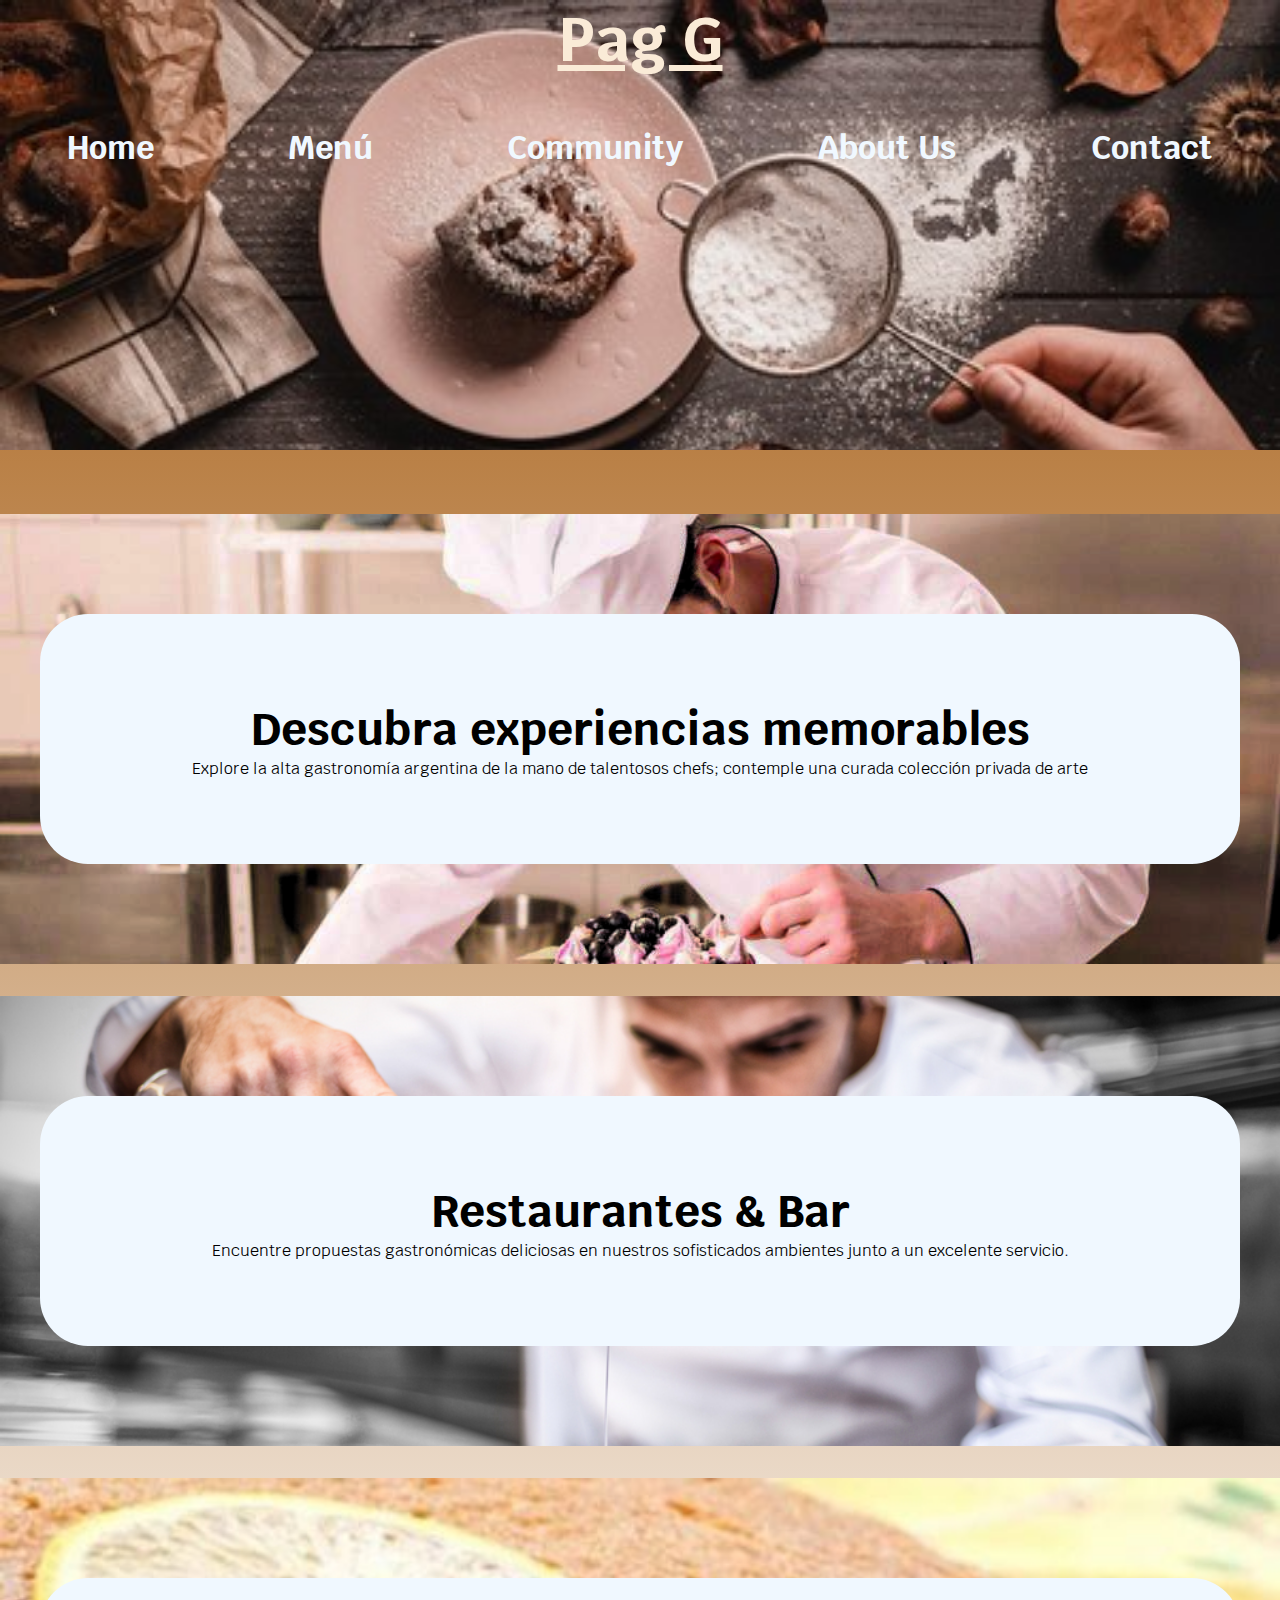
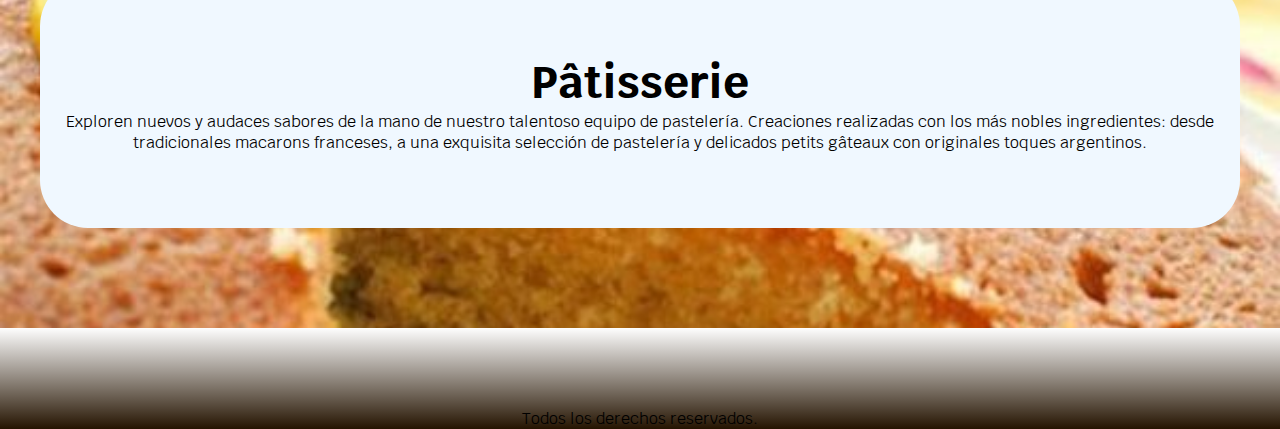
<file: index.html>
<!doctype html>
<html lang="es">
<head>
    <meta charset="UTF-8">
    <meta name="viewport"
          content="width=device-width, user-scalable=no, initial-scale=1.0, maximum-scale=1.0, minimum-scale=1.0">
    <meta http-equiv="X-UA-Compatible" content="ie=edge">
    <meta name="keyword" content="Pag G, Inicio, gastonomia, vegano, celíaco">
    <meta name="description" content="Página web de G, el emprendimiento gastronómico popular por sus exquisitas recetas. Vas a poder encontrar toda la información necesaria del mismo.">
    <link rel="preconnect" href="https://fonts.googleapis.com">
    <link rel="preconnect" href="https://fonts.gstatic.com" crossorigin>
    <link href="https://fonts.googleapis.com/css2?family=Krub:ital@1&display=swap" rel="stylesheet">
    <!-- Bootstrap CSS -->
    <link href="https://cdn.jsdelivr.net/npm/bootstrap@5.1.3/dist/css/bootstrap.min.css" rel="stylesheet" integrity="sha384-1BmE4kWBq78iYhFldvKuhfTAU6auU8tT94WrHftjDbrCEXSU1oBoqyl2QvZ6jIW3" crossorigin="anonymous">
    <!--estilo propio css-->
    <link rel="preload" href="css/style.css" as="style">
    <link href="css/style.css" rel="stylesheet">
    <title>Pag G - Home</title>
</head>
<body class="bodyclass">
    <header class="nave">
        <a href="index.html" class="titulo text-decoration-none"><h1>Pag G</h1></a>
        <nav class="navegacion-principal contenedor">
            <a href="index.html">Home</a>
            <a href="./pages/menu.html">Menú</a>
            <a href="./pages/community.html">Community</a>
            <a href="./pages/aboutus.html">About Us</a>
            <a href="./pages/contact.html">Contact</a>
        </nav>
    </header>

    <section class="sections">
        <div>
            <div class="parte1">
                <div class="contenedores">
                    <h2 class="fs-1 fw-bold">Descubra experiencias memorables</h2>
                    <p>Explore la alta gastronomía argentina de la mano de talentosos chefs; contemple una curada colección privada de arte</p>
                </div>
            </div>
            <div class="parte2 der">
                <div class="contenedores">
                    <h2 class="fs-1 fw-bold">Restaurantes & Bar</h2>
                    <p>Encuentre propuestas gastronómicas deliciosas en nuestros sofisticados ambientes junto a un excelente servicio.</p>
                </div>
            </div>
            <div class="parte3">
                <div class="contenedores">
                    <h2 class="fs-1 fw-bold">Pâtisserie</h2>
                    <p class="">Exploren nuevos y audaces sabores de la mano de nuestro talentoso equipo de pastelería. Creaciones realizadas con los más nobles ingredientes: desde tradicionales macarons franceses, a una exquisita selección de pastelería y delicados petits gâteaux con originales toques argentinos.</p>
                </div>
            </div>
        </div>
    </section>

    <footer class="footer">
        <div>
            <p>
                Todos los derechos reservados.
            </p>
        </div>
    </footer>
<!--Bootstrap JS-->
    <script src="https://cdn.jsdelivr.net/npm/bootstrap@5.1.3/dist/js/bootstrap.bundle.min.js" integrity="sha384-ka7Sk0Gln4gmtz2MlQnikT1wXgYsOg+OMhuP+IlRH9sENBO0LRn5q+8nbTov4+1p" crossorigin="anonymous"></script>

</body>
</html>
</file>
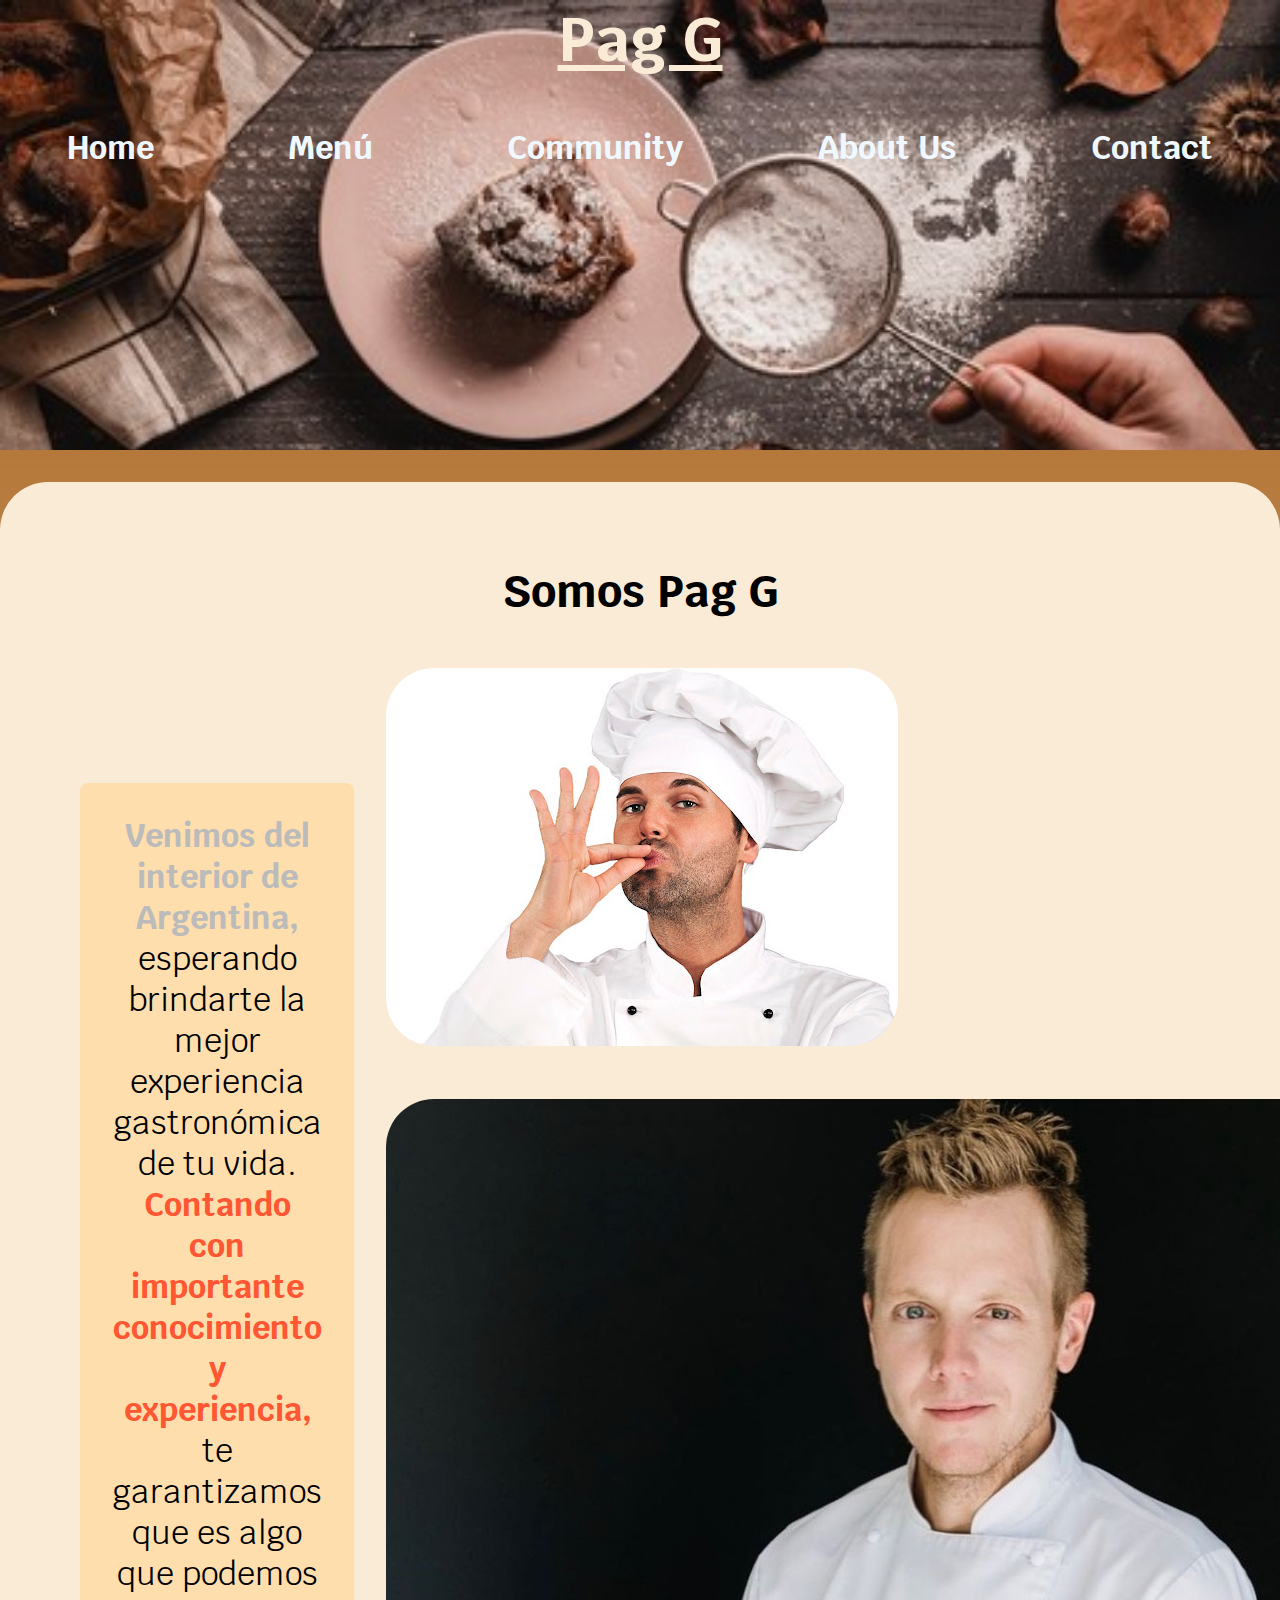
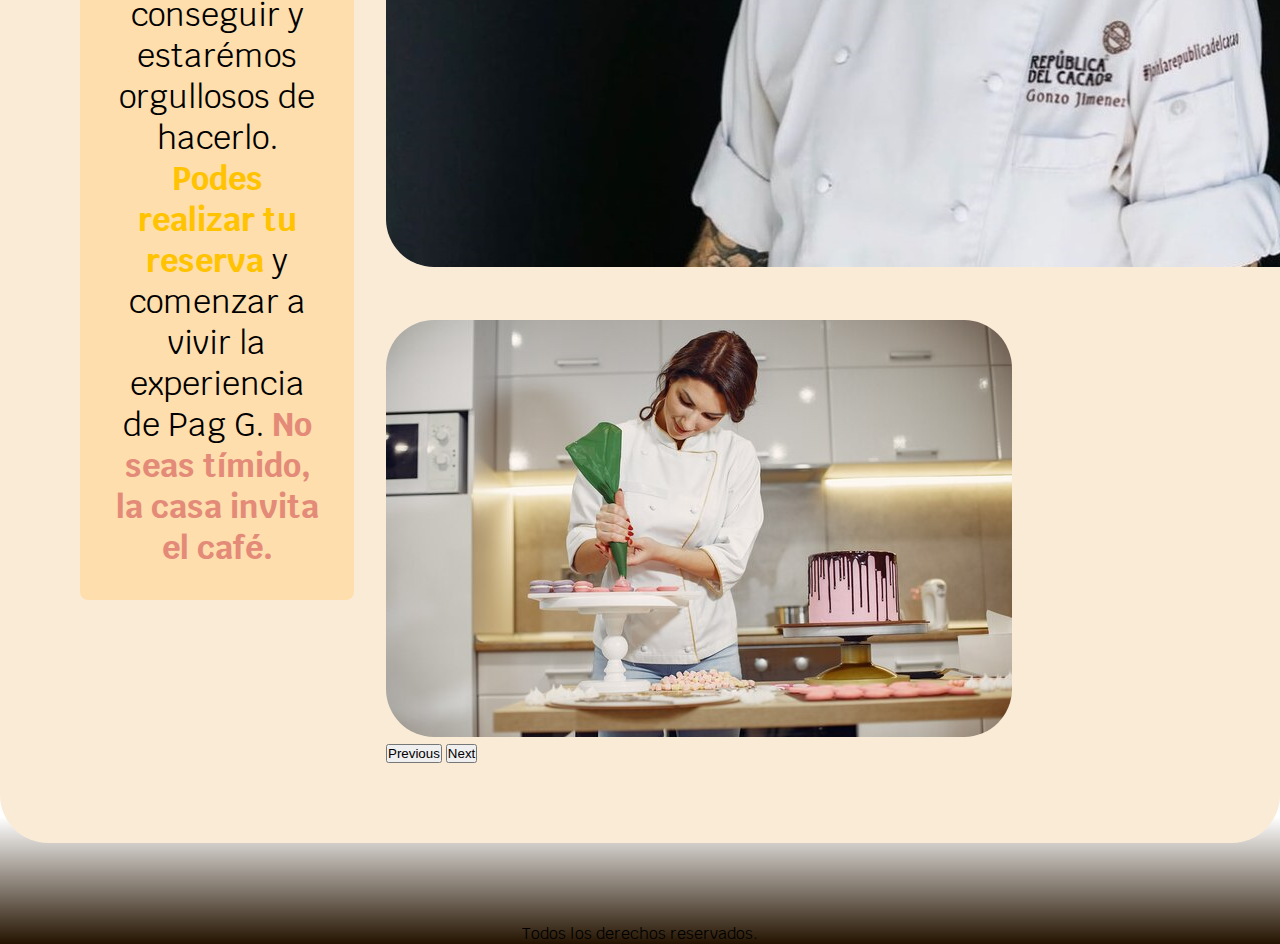
<file: pages/aboutus.html>
<!doctype html>
<html lang="es">
<head>
    <meta charset="UTF-8">
    <meta name="viewport"
          content="width=device-width, user-scalable=no, initial-scale=1.0, maximum-scale=1.0, minimum-scale=1.0">
    <meta http-equiv="X-UA-Compatible" content="ie=edge">
    <meta name="keyword" content="Pag G, Sobre nosotros, gastronomicos, tutoriales, recetas veganas">
    <meta name="description" content="Pagina acerca de nosotros. ¡Conocenos! Encontrarás información acerca de cómo surgió la iniciativa de comenzar con éste sueño ">
    <link rel="preconnect" href="https://fonts.googleapis.com">
    <link rel="preconnect" href="https://fonts.gstatic.com" crossorigin>
    <link href="https://fonts.googleapis.com/css2?family=Krub:ital@1&display=swap" rel="stylesheet">
    <!-- Bootstrap CSS -->
    <link href="https://cdn.jsdelivr.net/npm/bootstrap@5.1.3/dist/css/bootstrap.min.css" rel="stylesheet" integrity="sha384-1BmE4kWBq78iYhFldvKuhfTAU6auU8tT94WrHftjDbrCEXSU1oBoqyl2QvZ6jIW3" crossorigin="anonymous">
    <!--estilo propio css-->
    <link rel="preload" href="../css/style.css" as="style">
    <link href="../css/style.css" rel="stylesheet">
    <title>Pag G - Sobre nosotros</title>
</head>
<body>
<header class="nave">
    <a href="../index.html"  class="titulo text-decoration-none"><h1>Pag G</h1></a>
    <nav class="navegacion-principal contenedor">
        <a href="../index.html">Home</a>
        <a href="menu.html">Menú</a>
        <a href="community.html">Community</a>
        <a href="aboutus.html">About Us</a>
        <a href="contact.html">Contact</a>
    </nav>
</header>
<main class="aboutusmain contenedor container-md">
    <h2>Somos Pag G</h2>
    <div class="aboutus">
        <div class="aboutus__contenido contenedor">
            <p class="text"><span class="uno">Venimos del interior de Argentina,</span> esperando brindarte la mejor experiencia gastronómica de tu vida. <span class="dos">Contando con importante conocimiento y experiencia,</span> te garantizamos que es algo que podemos conseguir y estarémos orgullosos de hacerlo. </p>
            <p><span class="tres">Podes realizar tu reserva</span> y comenzar a vivir la experiencia de Pag G.<span class="cuatro"> No seas tímido, la casa invita el café.</span></p>
        </div>
        <div id="carouselExampleControls" class="carousel slide" data-bs-ride="carousel">
            <div class="carousel-inner">
                <div class="carousel-item active">
                    <img src="../image/chef.jpg" class="d-block w-100 imagenclass" alt="Primer chef">
                </div>
                <div class="carousel-item">
                    <img src="../image/chef2.jpg" class="d-block w-100 imagenclass" alt="Segundo Chef">
                </div>
                <div class="carousel-item">
                    <img src="../image/chef3.jpg" class="d-block w-100 imagenclass" alt="Ayudante de cocina">
                </div>
            </div>
            <button class="carousel-control-prev" type="button" data-bs-target="#carouselExampleControls" data-bs-slide="prev">
                <span class="carousel-control-prev-icon" aria-hidden="true"></span>
                <span class="visually-hidden">Previous</span>
            </button>
            <button class="carousel-control-next" type="button" data-bs-target="#carouselExampleControls" data-bs-slide="next">
                <span class="carousel-control-next-icon" aria-hidden="true"></span>
                <span class="visually-hidden">Next</span>
            </button>
        </div>
    </div>
</main>
<footer class="footer">
    <p>Todos los derechos reservados.</p>
</footer>
<!--Bootstrap JS-->
<script src="https://cdn.jsdelivr.net/npm/bootstrap@5.1.3/dist/js/bootstrap.bundle.min.js" integrity="sha384-ka7Sk0Gln4gmtz2MlQnikT1wXgYsOg+OMhuP+IlRH9sENBO0LRn5q+8nbTov4+1p" crossorigin="anonymous"></script>
</body>
</html>
</file>
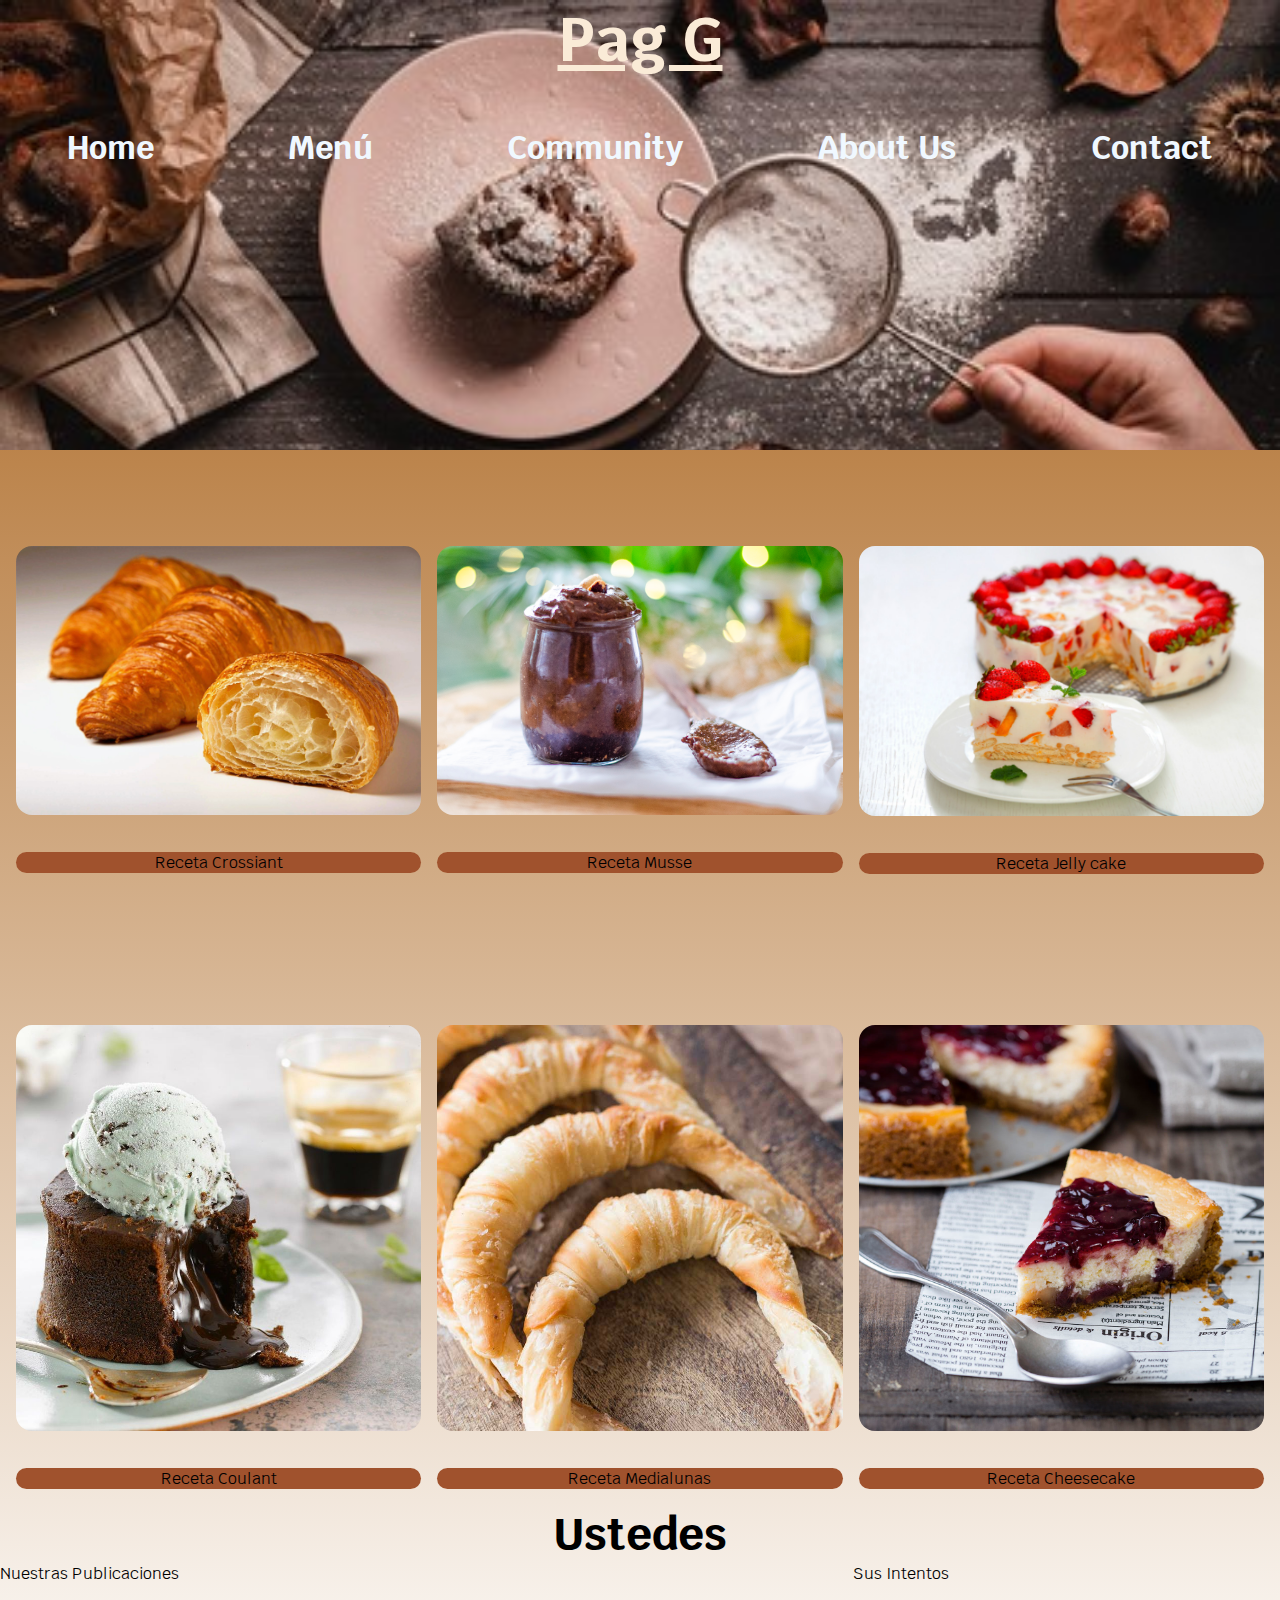
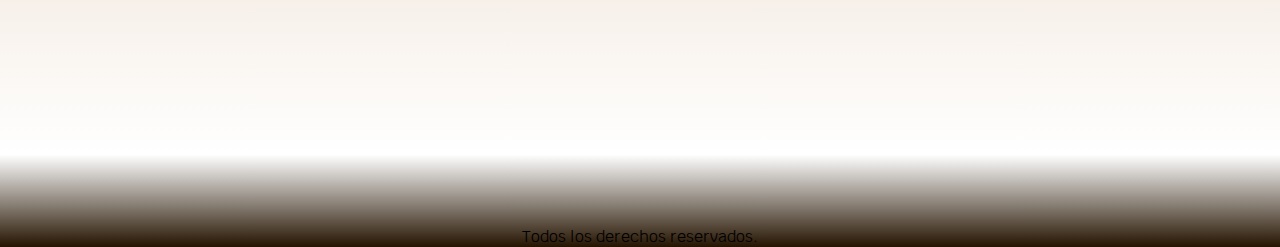
<file: pages/community.html>
<!doctype html>
<html lang="es">
<head>
    <meta charset="UTF-8">
    <meta name="viewport"
          content="width=device-width, user-scalable=no, initial-scale=1.0, maximum-scale=1.0, minimum-scale=1.0">
    <meta http-equiv="X-UA-Compatible" content="ie=edge">
    <meta name="keyword" content="Pag G, gastronomia, comunidad, recetas, tutorial">
    <meta name="description" content="Página de la comunidad de G, el emprendimiento gastonómico. Vas a poder encontrar las publicaciones realizadas por la comunidad, junto a recetas adicionales de la familia.">
    <link rel="preconnect" href="https://fonts.googleapis.com">
    <link rel="preconnect" href="https://fonts.gstatic.com" crossorigin>
    <link href="https://fonts.googleapis.com/css2?family=Krub:ital@1&display=swap" rel="stylesheet">
    <!-- Bootstrap CSS -->
    <link href="https://cdn.jsdelivr.net/npm/bootstrap@5.1.3/dist/css/bootstrap.min.css" rel="stylesheet" integrity="sha384-1BmE4kWBq78iYhFldvKuhfTAU6auU8tT94WrHftjDbrCEXSU1oBoqyl2QvZ6jIW3" crossorigin="anonymous">
    <!--estilo propio css-->
    <link rel="preload" href="../css/style.css" as="style">
    <link href="../css/style.css" rel="stylesheet">
    <title>Pag G - Ustedes</title>
</head>
<body>
<header class="nave">
    <a href="../index.html"  class="titulo text-decoration-none"><h1>Pag G</h1></a>
    <nav class="navegacion-principal contenedor">
        <a href="../index.html">Home</a>
        <a href="menu.html">Menú</a>
        <a href="community.html">Community</a>
        <a href="aboutus.html">About Us</a>
        <a href="contact.html">Contact</a>
    </nav>
</header>
<div class="recetas container-sm">
    <div class="recipe">
        <div>
            <img class="foto__receta" src="../image/croissant.jpg" alt="Receta de crossiant">
            <div class="sing">
                <a class="linkreceta fs-3 fw-bold decor" href="#"><p>Receta Crossiant</p></a>
            </div>
        </div>
    </div>
    <div class="recipe">
        <div>
            <img class="foto__receta" src="../image/veg3.jpg" alt="Receta musse">
            <div class="sing">
                <a class="linkreceta fs-3 fw-bold decor" href="#"><p>Receta Musse</p></a>
            </div>
        </div>
    </div>
    <div class="recipe">
        <div>
            <img class="foto__receta" src="../image/cel3.jpg" alt="receta jelly cake">
            <div class="sing">
                <a class="linkreceta fs-3 fw-bold decor" href="#"><p>Receta Jelly cake</p></a>
            </div>
        </div>
    </div>
    <div class="recipe">
        <div>
            <img class="foto__receta" src="../image/volcan.jpg" alt="receta de coulant">
            <div class="sing">
                <a class="linkreceta fs-3 fw-bold decor" href="#"><p>Receta Coulant</p></a>
            </div>
        </div>
    </div>
    <div class="recipe">
        <div>
            <img class="foto__receta" src="../image/medialuna.jpg" alt="Receta de medialunas">
            <div class="sing">
                <a class="linkreceta fs-3 fw-bold decor" href="#"><p>Receta Medialunas</p></a>
            </div>
        </div>
    </div>
    <div class="recipe">
        <div>
            <img class="foto__receta" src="../image/veg1.jpg" alt="receta cheesecake">
            <div class="sing">
                <a class="linkreceta fs-3 fw-bold decor" href="#"><p>Receta Cheesecake</p></a>
            </div>
        </div>
    </div>
</div>
<!-- SE QUE NO FUNCIONA CON IG, PERO DEJO EJEMPLO DE IFRAME. en cualquier caso utilizaría api graph de instagram-->
<h2 class="fs-1 fw-bold">
    Ustedes
</h2>
<div class="ustedes container-sm">


    <div class="col columna2 d-flex justify-content-center">
        <div>
            <p class="fs-1">Sus Intentos</p>
            <iframe src="https://www.instagram.com/explore/tags/gastronom%C3%ADa/" frameborder="0"></iframe>
        </div>
    </div>
    <div class="col columna1 d-flex justify-content-center">
        <div>
            <p class="fs-1" >Nuestras Publicaciones</p>
            <iframe src="https://www.instagram.com/homedonuts2019/" frameborder="0"></iframe>
        </div>
    </div>
</div>

</body>
<footer class="footer">
    <div>
        <p>
            Todos los derechos reservados.
        </p>
    </div>
</footer>
<!--Bootstrap JS-->
<script src="https://cdn.jsdelivr.net/npm/bootstrap@5.1.3/dist/js/bootstrap.bundle.min.js" integrity="sha384-ka7Sk0Gln4gmtz2MlQnikT1wXgYsOg+OMhuP+IlRH9sENBO0LRn5q+8nbTov4+1p" crossorigin="anonymous"></script>

</html>
</file>
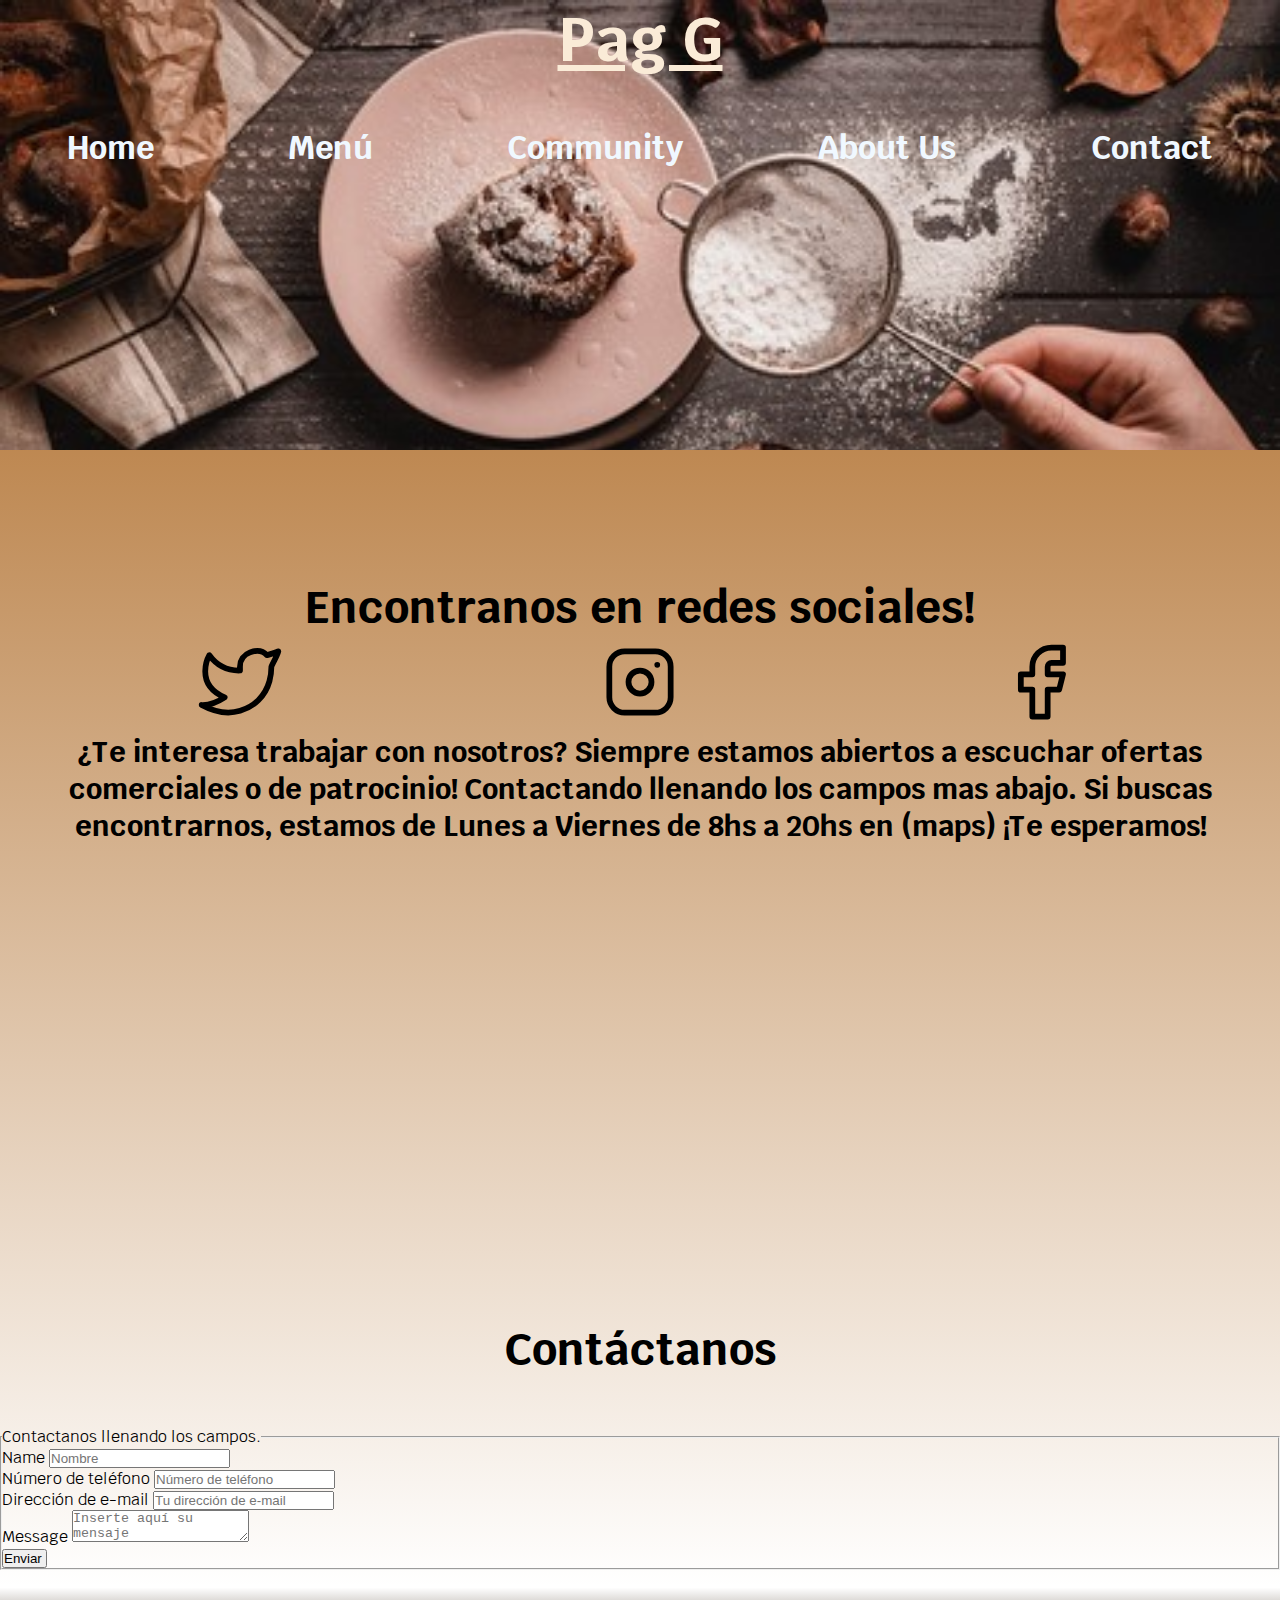
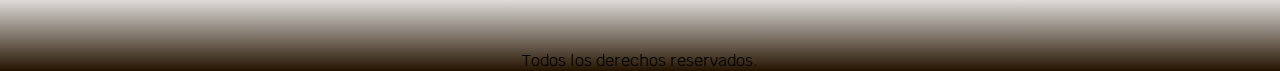
<file: pages/contact.html>
<!doctype html>
<html lang="es">
<head>
    <meta charset="UTF-8">
    <meta name="viewport"
          content="width=device-width, user-scalable=no, initial-scale=1.0, maximum-scale=1.0, minimum-scale=1.0">
    <meta http-equiv="X-UA-Compatible" content="ie=edge">
    <meta name="keyword" content="Pag G, Contacto, Trabaja con nosotros, mensajes, redes sociales">
    <meta name="description" content="¿Te gustaría trabajar con nosotros? En ésta página encontrarás toda la información necesaria para poder llevar a cabo el contacto">
    <link rel="preconnect" href="https://fonts.googleapis.com">
    <link rel="preconnect" href="https://fonts.gstatic.com" crossorigin>
    <link href="https://fonts.googleapis.com/css2?family=Krub:ital@1&display=swap" rel="stylesheet">
    <!-- Bootstrap CSS -->
    <link href="https://cdn.jsdelivr.net/npm/bootstrap@5.1.3/dist/css/bootstrap.min.css" rel="stylesheet" integrity="sha384-1BmE4kWBq78iYhFldvKuhfTAU6auU8tT94WrHftjDbrCEXSU1oBoqyl2QvZ6jIW3" crossorigin="anonymous">
    <!--estilo propio css-->
    <link rel="preload" href="../css/style.css" as="style">
    <link href="../css/style.css" rel="stylesheet">
    <title>Pag G - Contacto</title>
</head>
<body>
<header class="nave">
    <a href="../index.html"  class="titulo text-decoration-none"><h1>Pag G</h1></a>
    <nav class="navegacion-principal contenedor">
        <a href="../index.html">Home</a>
        <a href="menu.html">Menú</a>
        <a href="community.html">Community</a>
        <a href="aboutus.html">About Us</a>
        <a href="contact.html">Contact</a>
    </nav>
</header>
<section class="titulito">
    <h2>Encontranos en redes sociales!</h2>
    <div class="redes">
        <div class="red1">
            <a href="http://www.twitter.com"><svg xmlns="http://www.w3.org/2000/svg" class="icon icon-tabler icon-tabler-brand-twitter" width="92" height="92" viewBox="0 0 24 24" stroke-width="1.5" stroke="#000000" fill="none" stroke-linecap="round" stroke-linejoin="round">
                <path stroke="none" d="M0 0h24v24H0z" fill="none"/>
                <path d="M22 4.01c-1 .49 -1.98 .689 -3 .99c-1.121 -1.265 -2.783 -1.335 -4.38 -.737s-2.643 2.06 -2.62 3.737v1c-3.245 .083 -6.135 -1.395 -8 -4c0 0 -4.182 7.433 4 11c-1.872 1.247 -3.739 2.088 -6 2c3.308 1.803 6.913 2.423 10.034 1.517c3.58 -1.04 6.522 -3.723 7.651 -7.742a13.84 13.84 0 0 0 .497 -3.753c-.002 -.249 1.51 -2.772 1.818 -4.013z" />
            </svg></a>
        </div>
        <div class="red2">
            <a href="http://www.instagram.com"><svg xmlns="http://www.w3.org/2000/svg" class="icon icon-tabler icon-tabler-brand-instagram" width="92" height="92" viewBox="0 0 24 24" stroke-width="1.5" stroke="#000000" fill="none" stroke-linecap="round" stroke-linejoin="round">
                <path stroke="none" d="M0 0h24v24H0z" fill="none"/>
                <rect x="4" y="4" width="16" height="16" rx="4" />
                <circle cx="12" cy="12" r="3" />
                <line x1="16.5" y1="7.5" x2="16.5" y2="7.501" />
            </svg></a>
        </div>
        <div class="red3">
            <a href="http://www.facebook.com"><svg xmlns="http://www.w3.org/2000/svg" class="icon icon-tabler icon-tabler-brand-facebook" width="92" height="92" viewBox="0 0 24 24" stroke-width="1.5" stroke="#000000" fill="none" stroke-linecap="round" stroke-linejoin="round">
                <path stroke="none" d="M0 0h24v24H0z" fill="none"/>
                <path d="M7 10v4h3v7h4v-7h3l1 -4h-4v-2a1 1 0 0 1 1 -1h3v-4h-3a5 5 0 0 0 -5 5v2h-3" />
            </svg></a>
        </div>
    </div>
    <h3><span>¿Te interesa trabajar con nosotros? Siempre estamos abiertos a escuchar ofertas comerciales o de patrocinio! Contactando llenando los campos mas abajo. Si buscas encontrarnos, estamos de Lunes a Viernes de 8hs a 20hs en (maps) ¡Te esperamos!</span></h3>
    <div class="contenedor__mapa">
        <iframe class="mapa" src="https://www.google.com.ar/maps/place/Av.+Rivadavia+1917,+C1033AAJ+CABA/@-34.609337,-58.3948905,19z/data=!4m5!3m4!1s0x95bccac290668669:0xfa32d8f7cddd24b3!8m2!3d-34.609147!4d-58.3937314" frameborder="0"></iframe>
    </div>
</section>
<section class="container-sm">

    <h2 class="titulito">Contáctanos</h2>
    <a name=""></a>
    <form>
        <fieldset>
            <legend class="text-center">Contactanos llenando los campos.</legend>

            <div>
                <div>

                    <label class="form-label form-control shadow p-3 mb-5 bg-body rounded text-center">Name
                        <input type="text" placeholder="Nombre">
                    </label>

                </div>

                <div>

                    <label class="form-label form-control shadow p-3 mb-5 bg-body rounded text-center">Número de teléfono
                        <input type="tel" placeholder="Número de teléfono">
                    </label>

                </div>

                <div>

                    <label class="form-label form-control shadow p-3 mb-5 bg-body rounded text-center">Dirección de e-mail
                        <input type="email" placeholder="Tu dirección de e-mail">
                    </label>

                </div>

                <div>

                    <label class="form-label form-control shadow p-3 mb-5 bg-body rounded text-center">Message
                        <textarea placeholder="Inserte aquí su mensaje"></textarea>
                    </label>

                </div>
            </div>
            <div class="justify-content-center">
                <input class="btn btn-primary" type="submit" value="Enviar ">
            </div>

        </fieldset>
    </form>

</section>
<footer class="footer">
    <p>Todos los derechos reservados.</p>
</footer>
<!--Bootstrap JS-->
<script src="https://cdn.jsdelivr.net/npm/bootstrap@5.1.3/dist/js/bootstrap.bundle.min.js" integrity="sha384-ka7Sk0Gln4gmtz2MlQnikT1wXgYsOg+OMhuP+IlRH9sENBO0LRn5q+8nbTov4+1p" crossorigin="anonymous"></script>

</body>
</html>
</file>
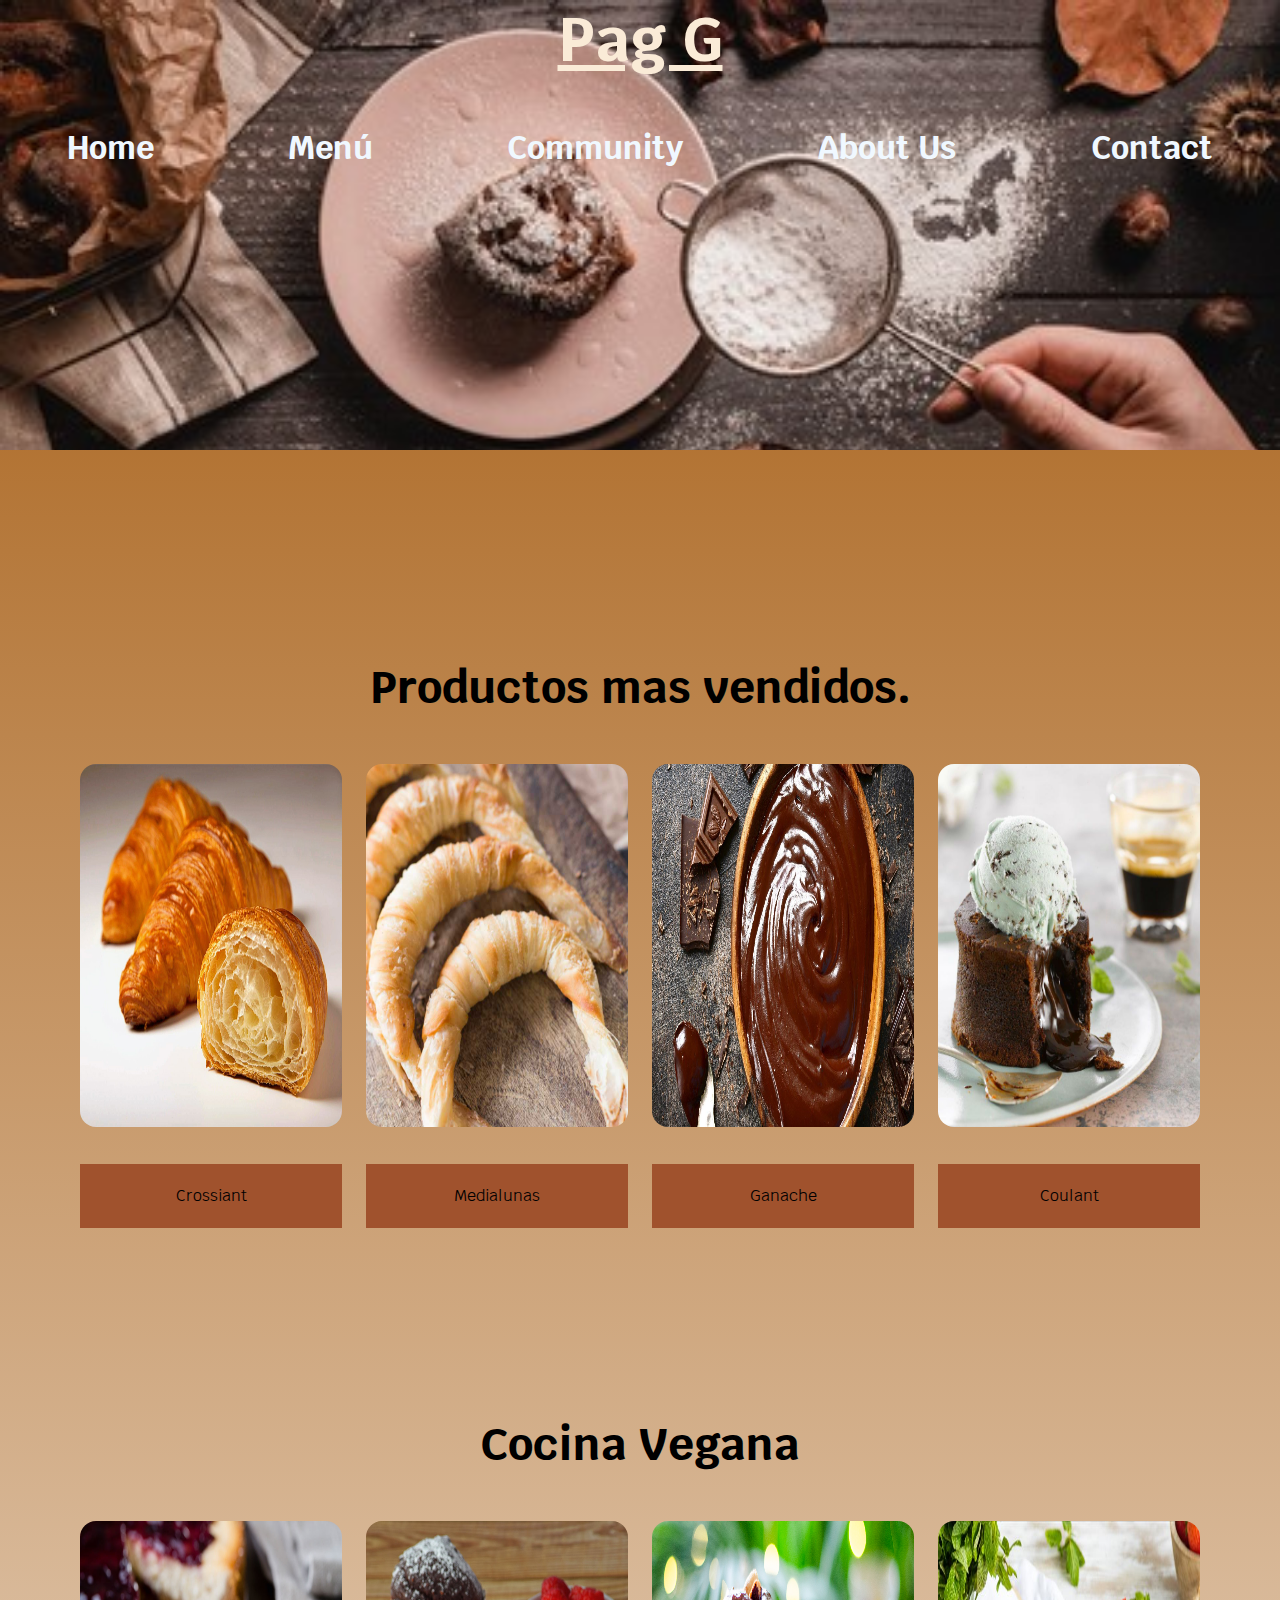
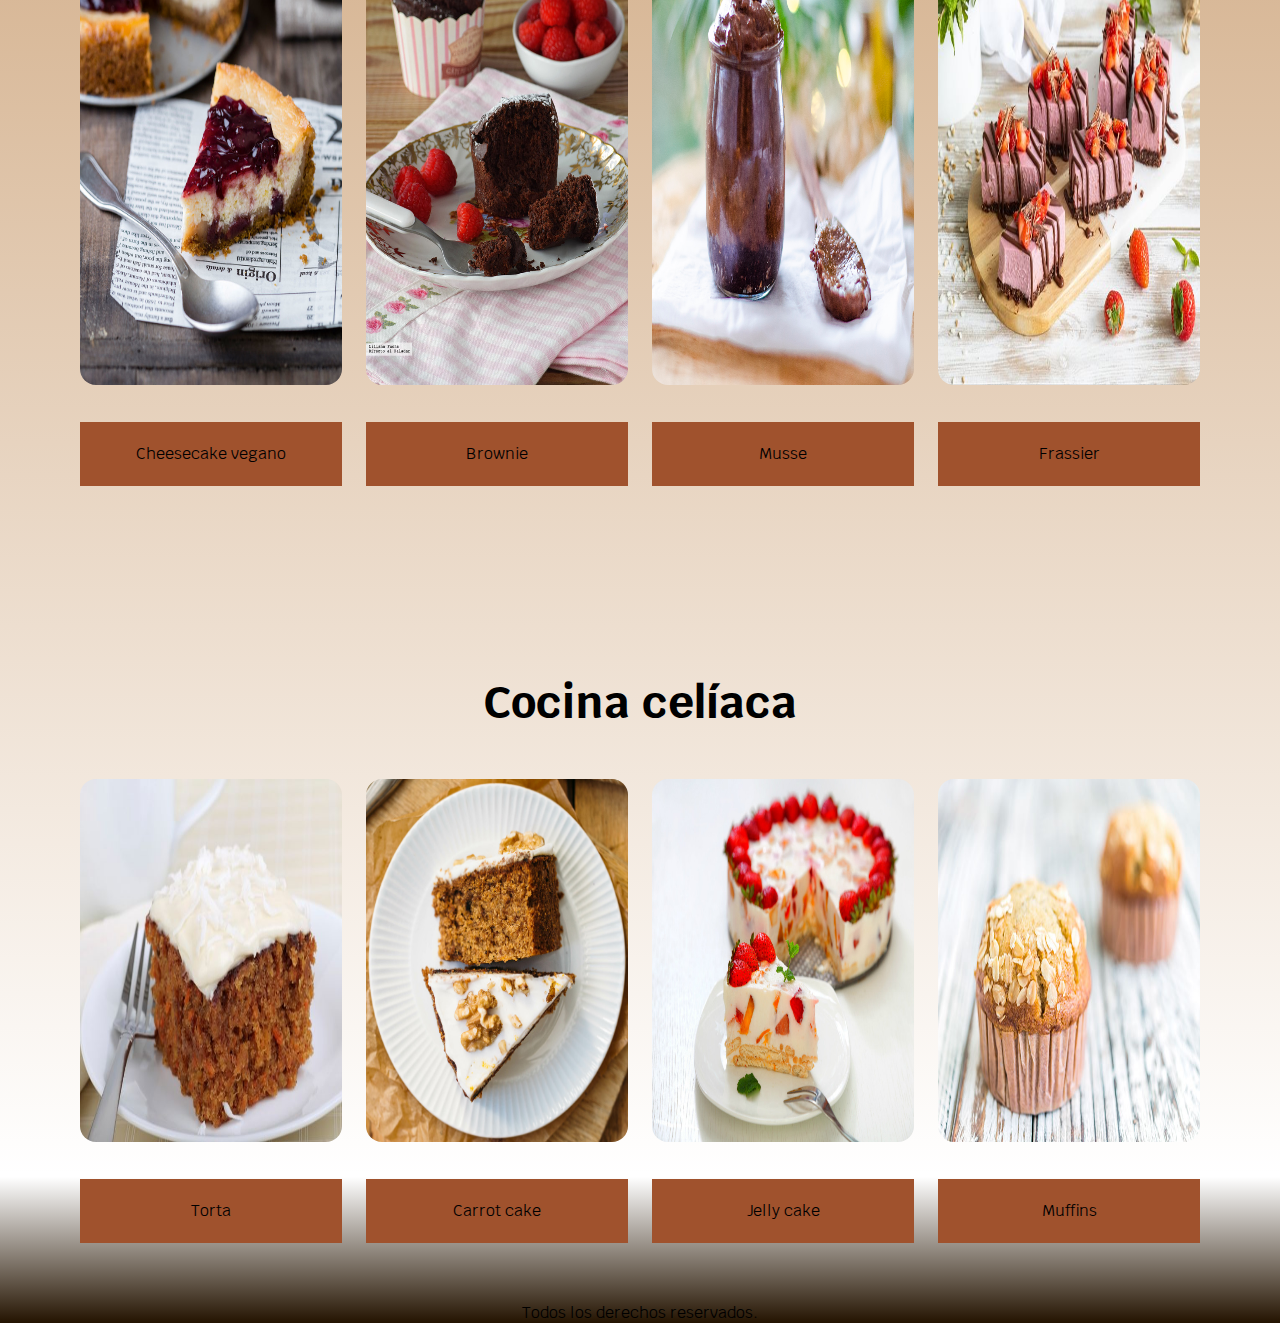
<file: pages/menu.html>
<!doctype html>
<html lang="es">
<head>
    <meta charset="UTF-8">
    <meta name="viewport"
          content="width=device-width, user-scalable=no, initial-scale=1.0, maximum-scale=1.0, minimum-scale=1.0">
    <meta http-equiv="X-UA-Compatible" content="ie=edge">
    <meta name="keyword" content="Pag G, menu, contenido, vegano, celíaco, postres">
    <meta name="description" content="Pagina Menú de G, el emprendimiento gastronómico. Encontrarás sus populares productos junto a una guía de cómo preparar cada uno de ellos en ti propia casa.">
    <link rel="preconnect" href="https://fonts.googleapis.com">
    <link rel="preconnect" href="https://fonts.gstatic.com" crossorigin>
    <link href="https://fonts.googleapis.com/css2?family=Krub:ital@1&display=swap" rel="stylesheet">
    <!-- Bootstrap CSS -->
    <link href="https://cdn.jsdelivr.net/npm/bootstrap@5.1.3/dist/css/bootstrap.min.css" rel="stylesheet" integrity="sha384-1BmE4kWBq78iYhFldvKuhfTAU6auU8tT94WrHftjDbrCEXSU1oBoqyl2QvZ6jIW3" crossorigin="anonymous">
    <!--estilo propio css-->
    <link rel="preload" href="../css/style.css" as="style">
    <link href="../css/style.css" rel="stylesheet">
    <title>Pag G - Menu</title>
</head>
<body>
<header class="nave">
    <a href="../index.html"  class="titulo text-decoration-none"><h1>Pag G</h1></a>
    <nav class="navegacion-principal contenedor">
        <a href="../index.html">Home</a>
        <a href="../pages/menu.html">Menú</a>
        <a href="../pages/community.html">Community</a>
        <a href="../pages/aboutus.html">About Us</a>
        <a href="../pages/contact.html">Contact</a>
    </nav>

</header>

<section class="productos container-md">
    <section class="apartado row">
        <h2 class="titulito fs-1 fw-bold">
            Productos mas vendidos.
        </h2>
        <div class="producto">
            <div class="cu">
                <img class="foto__receta" src="../image/croissant.jpg" alt="foto de crossiant">
                <div class="decor col">
                    <p>Crossiant</p>
                </div>
            </div>
            <div class="cu">
                <img class="foto__receta" src="../image/medialuna.jpg" alt="foto de medialuna">
                <div class="decor col">
                    <p>Medialunas</p>
                </div>
            </div>
            <div class="cu">
                <img class="foto__receta" src="../image/ganage.jpg" alt="foto de ganage">
                <div class="decor col">
                    <p>Ganache</p>
                </div>
            </div>
            <div class="cu">
                <img class="foto__receta" src="../image/volcan.jpg" alt="foto de volcan">
                <div class="decor col">
                    <p>Coulant</p>
                </div>
            </div>
        </div>
    </section>
    <section class="apartado row">
        <h2 class="titulito fs-1 fw-bold">
            Cocina Vegana
        </h2>
        <div class="producto">
            <div class="cu">
                <img class="foto__receta" src="../image/veg1.jpg" alt="foto de cheesecake">
                <div class="decor">
                    <p>
                        Cheesecake vegano
                    </p>
                </div>
            </div>
            <div class="cu">
                <img class="foto__receta" src="../image/veg2.jpg" alt="foto de brownie">
                <div class="decor">
                    <p>
                        Brownie
                    </p>
                </div>
            </div>
            <div class="cu">
                <img class="foto__receta" src="../image/veg3.jpg" alt="foto de musse">
                <div class="decor">
                    <p>
                        Musse
                    </p>
                </div>
            </div>
            <div class="cu">
                <img class="foto__receta" src="../image/veg4.jpg" alt="foto de frassier">
                <div class="decor">
                    <p>
                        Frassier
                    </p>
                </div>
            </div>
        </div>
    </section>
    <section class="apartado row">
        <h2 class="titulito fs-1 fw-bold">
            Cocina celíaca
        </h2>
        <div class="producto">
            <div class="cu">
                <img class="foto__receta" src="../image/cel1.jpg" alt="Foto de tortita">
                <div class="decor">
                    <p>
                        Torta
                    </p>
                </div>
            </div>
            <div class="cu">
                <img class="foto__receta" src="../image/cel2.jpg" alt="foto de carrot-cake">
                <div class="decor">
                    <p>
                        Carrot cake
                    </p>
                </div>
            </div>
            <div class="cu">
                <img class="foto__receta" src="../image/cel3.jpg" alt="foto de gelatina">
                <div class="decor">
                    <p>
                        Jelly cake
                    </p>
                </div>
            </div>
            <div class="cu">
                <img class="foto__receta" src="../image/cel4.jpg" alt="foto de muffin">
                <div class="decor">
                    <p>
                        Muffins
                    </p>
                </div>
            </div>
        </div>
    </section>
</section>
<footer class="footer">
    <div>
        <p>
            Todos los derechos reservados.
        </p>
    </div>
</footer>
<!--Bootstrap JS-->
<script src="https://cdn.jsdelivr.net/npm/bootstrap@5.1.3/dist/js/bootstrap.bundle.min.js" integrity="sha384-ka7Sk0Gln4gmtz2MlQnikT1wXgYsOg+OMhuP+IlRH9sENBO0LRn5q+8nbTov4+1p" crossorigin="anonymous"></script>

</body>
</html>
</file>
<file: css/style.css>
@charset "UTF-8";
* {
  margin: 0;
  padding: 0;
  box-sizing: border-box; }

.bodyclass {
  font-size: 16px;
  font-family: 'Krub', sans-serif; }

.uno {
  color: #bbbbbb;
  font-weight: bold; }

.dos {
  color: #FF5733;
  font-weight: bold; }

.tres {
  color: #FFC301;
  font-weight: bold; }

.cuatro {
  color: #E38B78;
  font-weight: bold; }

.nave {
  background-color: sienna;
  background-image: url(../../image/portada.jpg);
  background-repeat: no-repeat;
  background-size: cover;
  height: 450px;
  position: relative;
  padding-bottom: 5rem;
  align-items: center; }

.navegacion-principal {
  display: flex;
  flex-direction: column; }

@media (min-width: 480px) {
  .navegacion-principal {
    flex-direction: row;
    justify-content: space-around; } }

.navegacion-principal a {
  display: block;
  text-align: center;
  color: aliceblue;
  text-decoration: none;
  font-size: 2rem;
  font-weight: 700;
  padding: 1rem; }

.navegacion-principal a:hover {
  background-color: saddlebrown;
  color: burlywood;
  border-radius: 0.5rem; }

@media (max-width: 768px) {
  .navegacion-principal {
    display: block;
    margin-bottom: 10rem; } }

.bodyclass .parte1,
.bodyclass .parte2,
.bodyclass .parte3 {
  background-color: sienna;
  background-repeat: no-repeat;
  background-size: cover;
  height: 450px;
  position: relative;
  margin-bottom: 2rem;
  align-items: center;
  text-align: center; }

.bodyclass .parte1 {
  background-image: url(../image/img1.jpg); }

.bodyclass .parte2 {
  background-image: url(../image/img2.jpg); }

.bodyclass .parte3 {
  background-image: url(../image/img3.jpg); }

.bodyclass .parte1,
.bodyclass .parte2,
.bodyclass .parte3 {
  display: block;
  flex-direction: column;
  align-content: center;
  justify-content: center;
  padding: 2.5rem; }

.titulo {
  font-weight: bold;
  color: antiquewhite; }

.contenedor {
  max-width: 120rem;
  margin: 0 auto;
  margin-top: 2rem;
  margin-bottom: 2rem; }

.sections {
  margin-top: 2rem;
  padding-top: 2rem; }

.contenedores {
  background-color: aliceblue;
  height: 250px;
  width: 700px;
  border-radius: 3rem; }

.contenedores {
  display: flex;
  flex-direction: column;
  justify-content: center;
  align-items: center;
  width: 100%; }

/**se elimina el botón menú porque me daba muchos problemas**/
.centro {
  display: flex;
  justify-items: center; }

/**se elimina clase que afectaba solo al botón**/
@media (min-width: 768px) {
  .producto {
    display: grid;
    grid-template-columns: repeat(4, 1fr);
    column-gap: 1.5rem; } }

.productos {
  display: flex;
  flex-direction: column;
  align-items: center; }

.producto {
  justify-content: space-between;
  margin: 0 auto;
  text-align: center; }

.producto h3 {
  color: black;
  font-weight: 400; }

.producto p {
  line-height: 2;
  text-align: center;
  background-color: sienna;
  padding: 1rem; }

.foto__receta {
  grid-row: 1 / 2;
  height: 100%;
  width: 100%;
  border-radius: 1rem;
  margin-bottom: 2rem; }

@media (min-width: 768px) {
  .foto__receta {
    grid-column: 2 / 3; } }

.titulito {
  text-align: center;
  margin-top: 5rem;
  padding: 3rem; }

.apartado {
  padding: 5rem; }

@media (max-width: 768px) {
  .producto {
    display: grid;
    grid-template-columns: 1fr 1fr;
    gap: 1rem 2rem; }
  .cu {
    margin-top: 4rem;
    padding-bottom: 5rem; }
  .foto__receta {
    width: 100%;
    object-fit: cover; } }

.decor p:hover {
  background-color: saddlebrown;
  color: burlywood;
  border-radius: 1rem; }

.container {
  display: grid;
  grid-template-columns: 0.5fr 2fr 0.5fr;
  grid-template-rows: 1fr 2.6fr 1fr 0.5fr;
  gap: 10px 0px;
  grid-auto-flow: row; }

.header {
  grid-area: header; }

.recetas {
  display: grid;
  grid-template-columns: 1fr 1fr 1fr;
  grid-template-rows: 1fr 1fr;
  gap: 1rem;
  grid-auto-flow: row;
  grid-template-areas: "recipe1 recipe2 recipe3" "recipe4 recipe5 recipe6";
  grid-area: body;
  padding: 1rem;
  margin-top: 5rem; }

.recipe {
  text-align: center;
  text-decoration: none; }

.linkreceta {
  text-decoration: none;
  color: unset; }

.receta1 {
  grid-area: receta1; }

.receta2 {
  grid-area: receta2; }

.receta3 {
  grid-area: receta3; }

.receta4 {
  grid-area: receta4; }

.receta5 {
  grid-area: rreceta5; }

.receta6 {
  grid-area: receta6; }

.ustedes {
  display: grid;
  grid-template-columns: 1.5fr 0.5fr 1fr;
  grid-template-rows: 0.1fr 5fr 0.1fr;
  gap: 0px 0px;
  grid-auto-flow: row;
  grid-template-areas: ". . ." "columna1 . columna2" ". . .";
  grid-area: ustedes; }

.columna2 {
  grid-area: columna2; }

.columna1 {
  grid-area: columna1; }

@media (max-width: 768px) {
  .recetas {
    display: grid;
    grid-template-columns: 1fr 1fr;
    gap: 1rem 1rem;
    grid-template-areas: none; }
  .ustedes {
    display: block; } }

.redes {
  display: grid;
  grid-template-columns: 1fr 1fr 1fr;
  gap: 1rem 1rem;
  justify-items: center; }

.red1 {
  grid-column: 1/2; }

.red2 {
  grid-column: 2/3; }

.red3 {
  grid-column: 3/4; }

.contenedor__mapa {
  display: flex; }

.mapa {
  height: 300px;
  width: 100%; }

.aboutusmain {
  grid-template-rows: repeat(2, 1fr);
  column-gap: 2rem;
  background-color: antiquewhite;
  border-radius: 3rem;
  padding: 5rem;
  gap: 2rem; }

.aboutus {
  display: grid;
  grid-template-rows: repeat(2, auto); }

@media (min-width: 768px) {
  .aboutus {
    grid-template-columns: repeat(2, 1fr);
    column-gap: 2rem; } }

.aboutus__contenido {
  align-self: center;
  background-color: navajowhite;
  font-size: 2rem;
  border-radius: .5rem;
  text-align: center;
  padding: 2rem; }

.imagenclass {
  grid-row: 1 / 2;
  justify-self: center;
  margin-top: 3rem;
  border-radius: 3rem; }

@media (min-width: 768px) {
  .imagenclass {
    grid-column: 2 / 3; } }

@media (max-width: 768px) {
  .aboutusmain {
    display: block; }
  .imagenclass {
    height: 100%;
    width: 100%;
    padding-bottom: 2rem; } }

.sing {
  border-radius: 1rem;
  background-color: sienna;
  padding: 0; }

/**resto aplicado simplemente con bootstrap**/
.titulito {
  text-align: center;
  margin-top: 5rem;
  padding: 3rem; }

.titulito h2 {
  font-weight: bold; }

.footer {
  text-align: center;
  margin-top: 5rem; }

body {
  font-size: 16px;
  font-family: 'Krub', sans-serif;
  background: #241300;
  background: linear-gradient(0deg, #241300 0%, rgba(212, 105, 22, 0.000437675) 5%, #a4590d 100%); }

h1 {
  font-size: 3.8rem; }

h2 {
  font-size: 2.8rem; }

h3 {
  font-size: 1.8rem; }

h1, h2, h3 {
  text-align: center; }

@media (max-width: 622px) {
  h1 {
    font-size: 2.8rem; } }

@media (max-width: 768px) {
  h2 {
    font-size: 2rem;
    text-align: center; } }
</file>
